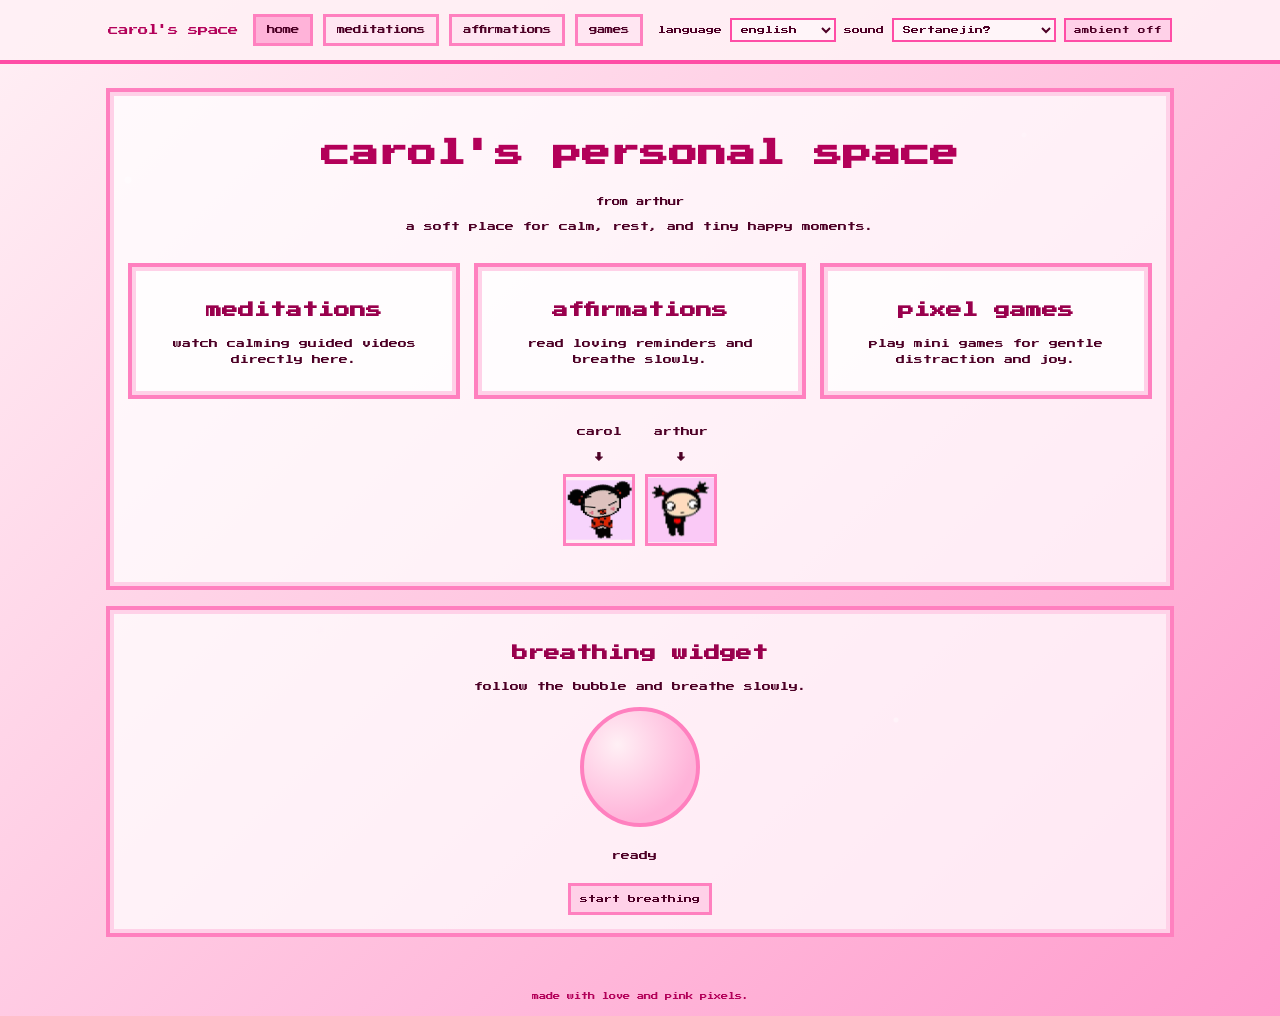
<file: index.html>
<!doctype html>
<html lang="pt-BR">
<head>
  <meta charset="utf-8">
  <meta name="viewport" content="width=device-width, initial-scale=1">
  <title>Espaço da Carol</title>
  <link rel="preconnect" href="https://fonts.googleapis.com">
  <link rel="preconnect" href="https://fonts.gstatic.com" crossorigin>
  <link href="https://fonts.googleapis.com/css2?family=Press+Start+2P&display=swap" rel="stylesheet">
  <link rel="stylesheet" href="styles.css">
</head>
<body>
  <div class="pixel-stars"></div>
  <header class="site-header">
  <nav class="nav">
    <a class="logo" href="index.html" data-i18n="logo">Espaço da Carol</a>
    <div class="nav-links">
      <a href="index.html" class="active" data-i18n="navHome">Início</a>
      <a href="meditations.html"  data-i18n="navMeditations">Meditações</a>
      <a href="affirmations.html"  data-i18n="navAffirmations">Afirmações</a>
      <a href="games.html"  data-i18n="navGames">Jogos</a>
    </div>
    <div class="lang-wrap">
      <label for="langSelect" data-i18n="langLabel">idioma</label>
      <select id="langSelect" aria-label="seletor de idioma">
        <option value="en">english</option>
        <option value="pt">português</option>
        </select>
      <label for="soundSelect" data-i18n="soundLabel">som</label>
      <select id="soundSelect" class="sound-select" aria-label="tipo de som ambiente">
        <option value="ambient" data-i18n="soundAmbient">Mafia</option>
        <option value="rain" data-i18n="soundRain">Tranquilo Demais! 😶‍🌫️</option>
        <option value="fire" data-i18n="soundFire">Sei lá</option>
        <option value="wind" data-i18n="soundWind">You are Amazing</option>
        <option value="trees" data-i18n="soundTrees">Carol?!!🤨</option>
      </select>
      <button id="audioToggle" class="audio-btn" type="button" data-i18n="audioToggleOff">som ambiente desligado</button>
    </div>
  </nav>
</header>
  <main>
    <section class="hero">
      <h1 data-i18n="homeTitle">Espaço pessoal da Carol</h1>
      <p class="small" data-i18n="homeFrom">de Carol</p>
      <p data-i18n="homeIntro">um lugar aconchegante para calma, descanso e pequenos momentos felizes.</p>
      <div class="menu-grid">
        <a href="meditations.html" class="panel">
          <h2 data-i18n="homeCardMeditationsTitle">meditações</h2>
          <p data-i18n="homeCardMeditationsText">assista a vídeos guiados calmantes diretamente aqui.</p>
        </a>
        <a href="affirmations.html" class="panel">
          <h2 data-i18n="homeCardAffirmationsTitle">afirmações</h2>
          <p data-i18n="homeCardAffirmationsText">leia lembretes afetuosos e respire devagar.</p>
        </a>
        <a href="games.html" class="panel">
          <h2 data-i18n="homeCardGamesTitle">jogos em pixel</h2>
          <p data-i18n="homeCardGamesText">jogue minijogos para distração suave e alegria.</p>
        </a>
      </div>
      <div class="kitty-strip" aria-hidden="true">
        <div>
          <p data-i18n="name1">Carol</p>
          <p>↓</p>
          <img src="assets/pixel-kitty-1.svg" alt="gatinha de pixel com laço">
        </div>
        <div>
          <p data-i18n="name2">Victor</p>
          <p>↓</p>
          <img src="assets/pixel-kitty-2.svg" alt="amiga gatinha de pixel">
        </div>
      </div>
    </section>
    <section class="breathing-widget hero">
      <h2 data-i18n="breathTitle">Caso Esteja Nervosa</h2>
      <p data-i18n="breathText">siga a bolha e respire devagar.</p>
      <div class="breath-visual" id="breathBubble"></div>
      <div class="breath-meta">
        <p id="breathPhase" data-i18n="breathReady">pronto</p>
        <p id="breathCount"></p>
      </div>
      <button class="tiny-btn" id="breathToggle" type="button" data-i18n="breathStart">começar a respirar</button>
    </section>
  </main>
  <footer class="footer" data-i18n="footer">feito com amor e pixels rosas.</footer>
  <script src="app.js"></script>
</body>
</html>
</file>
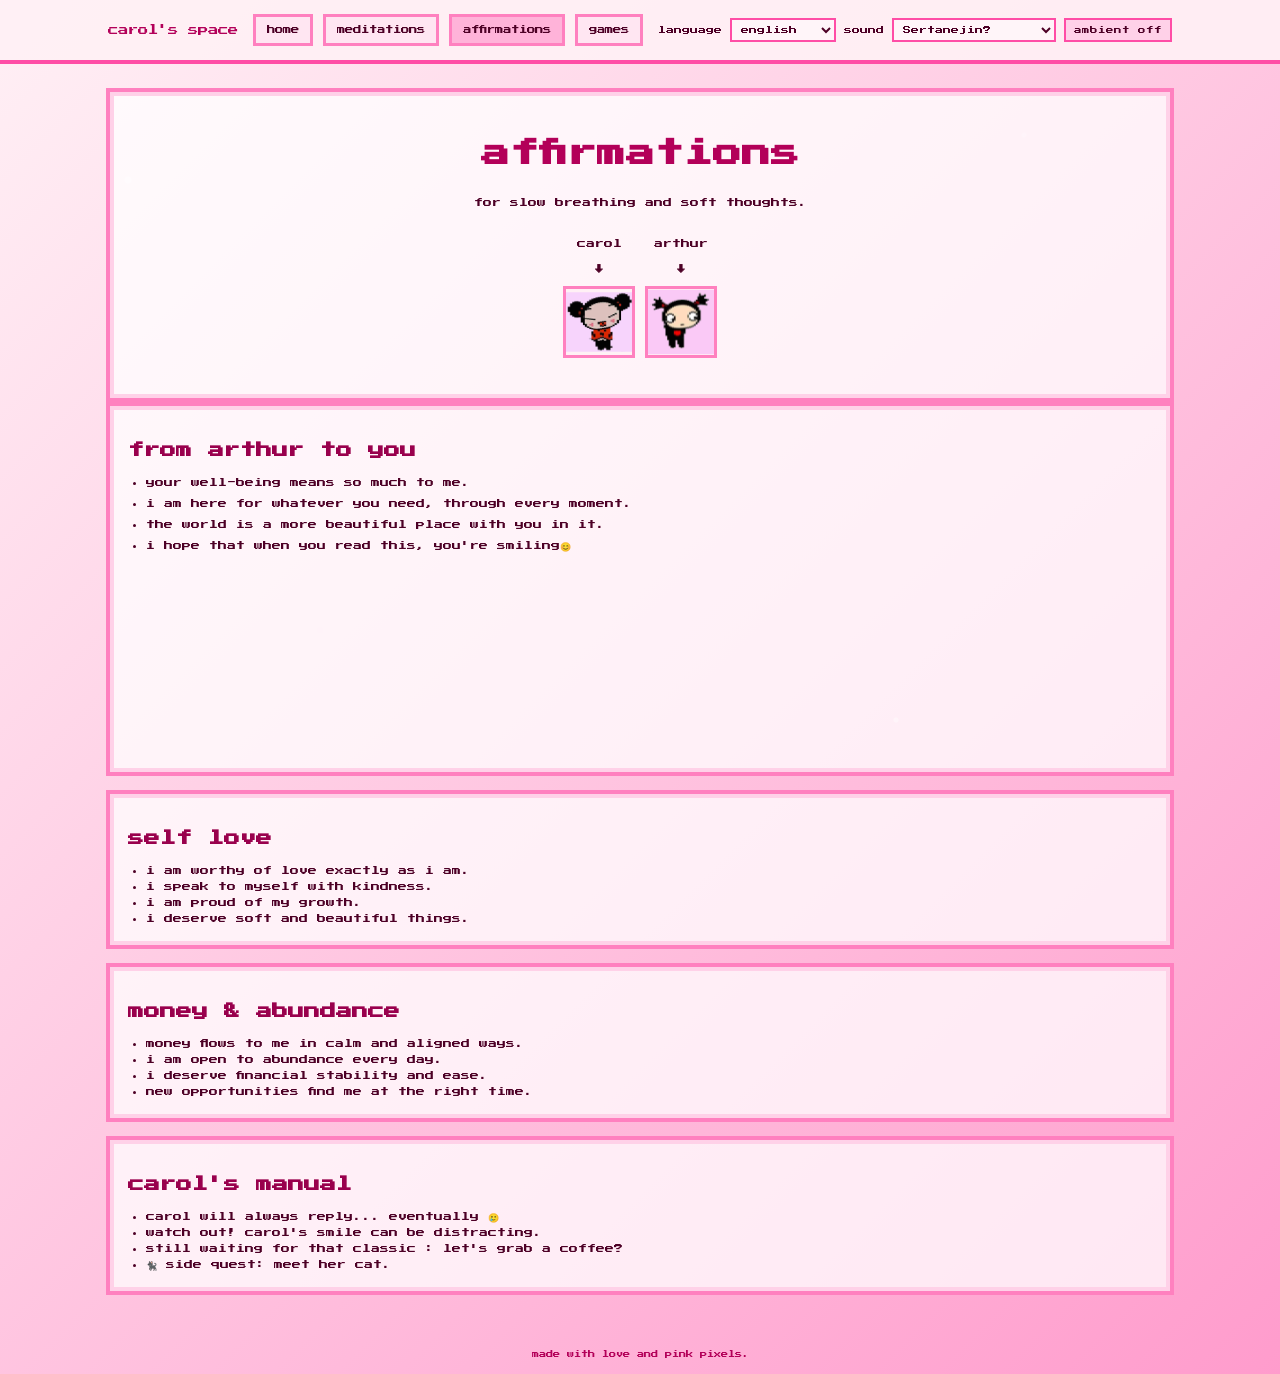
<file: affirmations.html>
<!doctype html>
<html lang="pt-BR">

<head>
  <meta charset="utf-8">
  <meta name="viewport" content="width=device-width, initial-scale=1">
  <title>afirmações</title>
  <link rel="preconnect" href="https://fonts.googleapis.com">
  <link rel="preconnect" href="https://fonts.gstatic.com" crossorigin>
  <link href="https://fonts.googleapis.com/css2?family=Press+Start+2P&display=swap" rel="stylesheet">
  <link rel="stylesheet" href="styles.css">
</head>

<body>
  <div class="pixel-stars"></div>
  <header class="site-header">
    <nav class="nav">
      <a class="logo" href="index.html" data-i18n="logo">espaço da Júlia</a>
      <div class="nav-links">
        <a href="index.html" data-i18n="navHome">início</a>
        <a href="meditations.html" data-i18n="navMeditations">meditações</a>
        <a href="affirmations.html" class="active" data-i18n="navAffirmations">afirmações</a>
        <a href="games.html" data-i18n="navGames">jogos</a>
      </div>
      <div class="lang-wrap">
        <label for="langSelect" data-i18n="langLabel">idioma</label>
        <select id="langSelect" aria-label="seletor de idioma">
          <option value="en">english</option>
          <option value="pt">português</option>
        </select>
        <label for="soundSelect" data-i18n="soundLabel">som</label>
        <select id="soundSelect" class="sound-select" aria-label="tipo de som ambiente">
          <option value="ambient" data-i18n="soundAmbient">Mafia</option>
          <option value="rain" data-i18n="soundRain">Tranquilo Demais! 😶‍🌫️</option>
          <option value="fire" data-i18n="soundFire">Sei lá</option>
          <option value="wind" data-i18n="soundWind">You are Amazing</option>
          <option value="trees" data-i18n="soundTrees">Júlia?!!🤨</option>
        </select>
        <button id="audioToggle" class="audio-btn" type="button" data-i18n="audioToggleOff">som ambiente
          desligado</button>
      </div>
    </nav>
  </header>
  <main>
    <section class="hero">
      <h1 data-i18n="affTitle">afirmações</h1>
      <p data-i18n="affSubtitle">para respiração lenta e pensamentos suaves.</p>
      <div class="kitty-strip" aria-hidden="true">
        <div>
          <p data-i18n="name1">Júlia</p>
          <p>↓</p>
          <img src="assets/pixel-kitty-1.svg" alt="gatinha de pixel com laço">
        </div>
        <div>
          <p data-i18n="name2">Victor</p>
          <p>↓</p>
          <img src="assets/pixel-kitty-2.svg" alt="amiga gatinha de pixel">
        </div>
      </div>
    </section>

    <section class="affirmation-layout">
      <article class="affirmation-box">
        <h2 data-i18n="affTopicAnxiety">de Victor para você</h2>
        <ul class="affirmation-list">
          <li style="margin-bottom: 5px;" data-i18n="affAnx1">o seu bem-estar importa muito para mim.</li>
          <li style="margin-bottom: 5px;" data-i18n="affAnx2">estou aqui para o que você precisar, em todos os momentos.
          </li>
          <li style="margin-bottom: 5px;" data-i18n="affAnx3">o mundo é um lugar mais bonito com você nele.</li>
          <li style="margin-bottom: 5px;" data-i18n="affAnx4">espero que, quando você ler isso, esteja sorrindo😊</li>
        </ul>
        <div class="video-area">
          <video autoplay muted loop playsinline>
            <source src="assets/Video2.mp4" type="video/mp4">
            Seu navegador não suporta vídeo.
          </video>
        </div>
      </article>
      <article class="affirmation-box">
        <h2 data-i18n="affTopicSelfLove">Amor próprio</h2>
        <ul class="affirmation-list">
          <li data-i18n="affSelf1">eu sou digna de amor exatamente do jeito que sou.</li>
          <li data-i18n="affSelf2">eu falo comigo mesma com gentileza.</li>
          <li data-i18n="affSelf3">eu tenho orgulho do meu crescimento.</li>
          <li data-i18n="affSelf4">eu mereço coisas suaves e bonitas.</li>
        </ul>
      </article>

      </article>
      <article class="affirmation-box">
        <h2 data-i18n="affTopicMoney">money & abundance</h2>
        <ul class="affirmation-list">
          <li data-i18n="affMoney1">money flows to me in calm and aligned ways.</li>
          <li data-i18n="affMoney2">i am open to abundance every day.</li>
          <li data-i18n="affMoney3">i deserve financial stability and ease.</li>
          <li data-i18n="affMoney4">new opportunities find me at the right time.</li>
        </ul>
      </article>
      
      <article class="affirmation-box">
        <h2 data-i18n="affTopicHealth">Manual da Júlia</h2>
        <ul class="affirmation-list">
          <li data-i18n="affHealth1">A Júlia sempre responderá... eventualmente 🥲</li>
          <li data-i18n="affHealth2">Cuidado! o sorriso da Júlia pode causar distrações.</li>
          <li data-i18n="affHealth3">Ainda aguardando o famoso "boraa tomar um café?" ☕😂</li>
          <li data-i18n="affHealth4">🐈‍⬛ Missão secundária: conhecer o gato dela.</li>
        </ul>
      </article>
    </section>
  </main>
  <footer class="footer" data-i18n="footer">feito com amor e pixels rosas.</footer>
  <script src="app.js"></script>
</body>

</html>
</file>
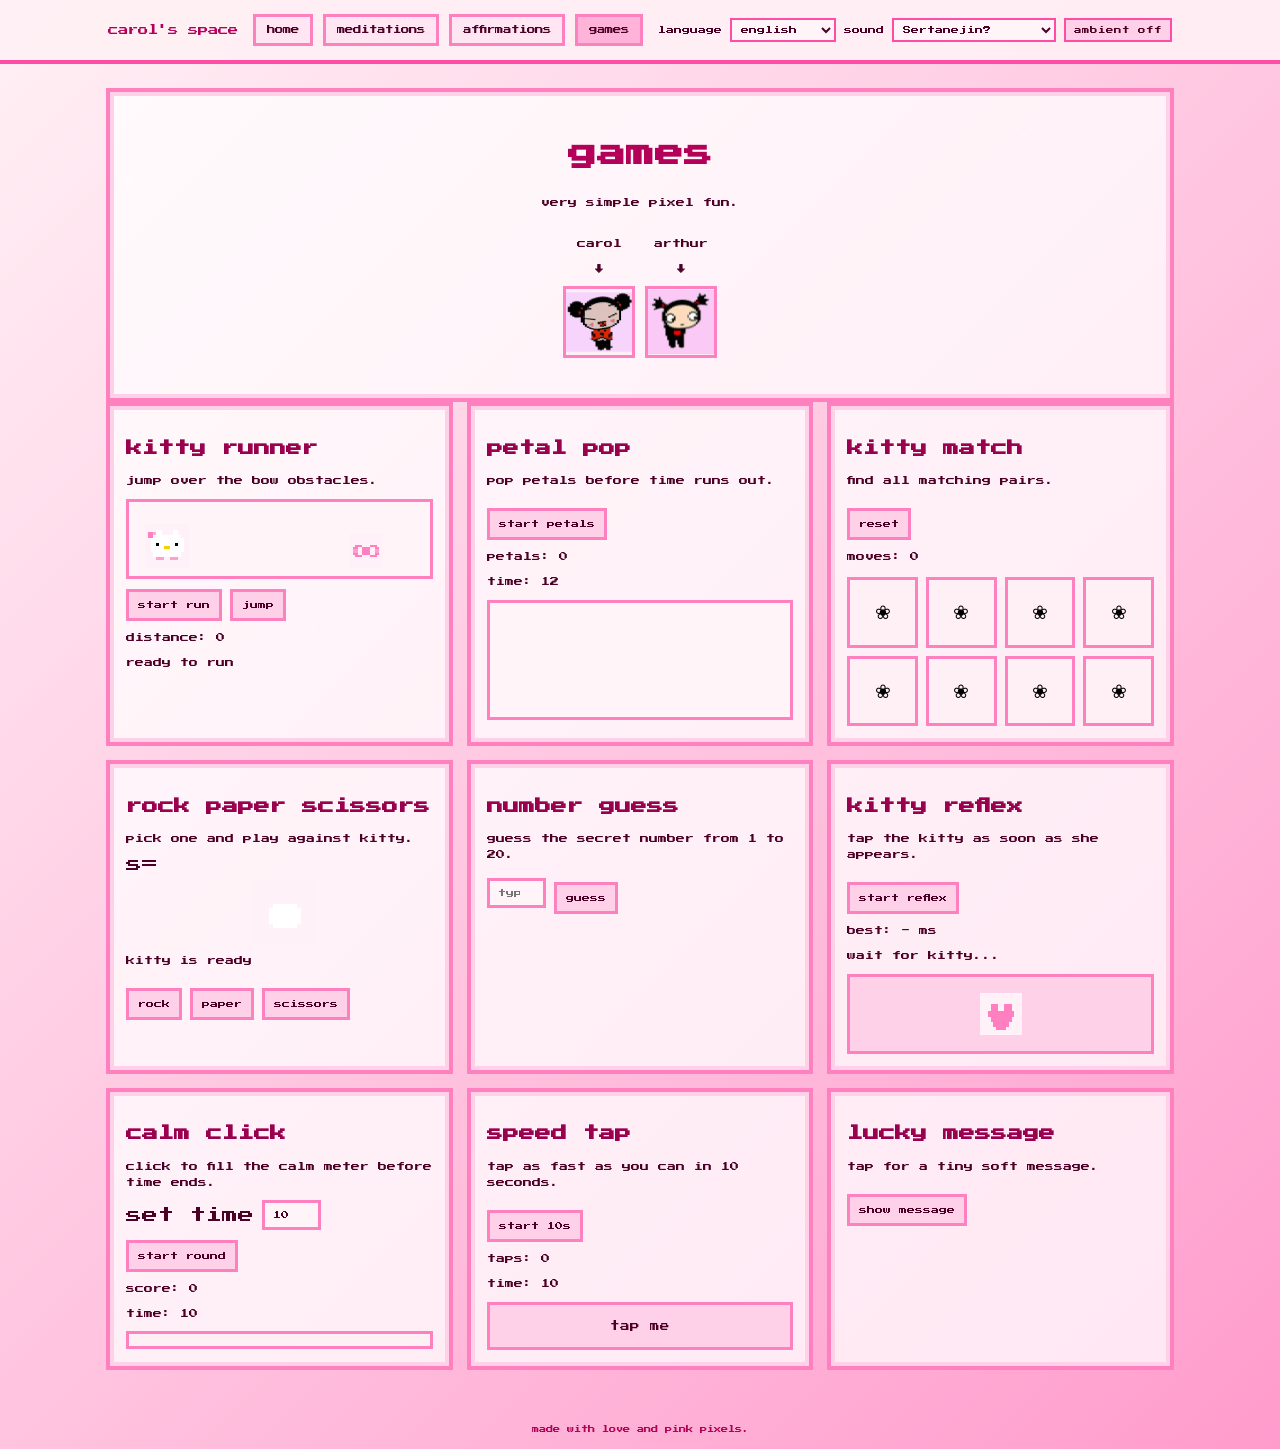
<file: games.html>
<!doctype html>
<html lang="pt-BR">

<head>
  <meta charset="utf-8">
  <meta name="viewport" content="width=device-width, initial-scale=1">
  <title>jogos</title>
  <link rel="preconnect" href="https://fonts.googleapis.com">
  <link rel="preconnect" href="https://fonts.gstatic.com" crossorigin>
  <link href="https://fonts.googleapis.com/css2?family=Press+Start+2P&display=swap" rel="stylesheet">
  <link rel="stylesheet" href="styles.css">
</head>

<body>
  <div class="pixel-stars"></div>
  <header class="site-header">
    <nav class="nav">
      <a class="logo" href="index.html" data-i18n="logo">espaço da Júlia</a>
      <div class="nav-links">
        <a href="index.html" data-i18n="navHome">início</a>
        <a href="meditations.html" data-i18n="navMeditations">meditações</a>
        <a href="affirmations.html" data-i18n="navAffirmations">afirmações</a>
        <a href="games.html" class="active" data-i18n="navGames">jogos</a>
      </div>
      <div class="lang-wrap">
        <label for="langSelect" data-i18n="langLabel">idioma</label>
        <select id="langSelect" aria-label="seletor de idioma">
          <option value="en">english</option>
          <option value="pt">português</option>
        </select>
        <label for="soundSelect" data-i18n="soundLabel">som</label>
        <select id="soundSelect" class="sound-select" aria-label="tipo de som ambiente">
          <option value="ambient" data-i18n="soundAmbient">Mafia</option>
          <option value="rain" data-i18n="soundRain">Tranquilo Demais! 😶‍🌫️</option>
          <option value="fire" data-i18n="soundFire">Sei lá</option>
          <option value="wind" data-i18n="soundWind">You are Amazing</option>
          <option value="trees" data-i18n="soundTrees">Júlia?!!🤨</option>
        </select>
        <button id="audioToggle" class="audio-btn" type="button" data-i18n="audioToggleOff">som desligado</button>
      </div>
    </nav>
  </header>
  <main>
    <section class="hero">
      <h1 data-i18n="gamesTitle">jogos</h1>
      <p data-i18n="gamesSubtitle">diversão simples em pixel art.</p>
      <div class="kitty-strip" aria-hidden="true">
        <div>
          <p data-i18n="name1">Júlia</p>
          <p>↓</p>
          <img src="assets/pixel-kitty-1.svg" alt="gatinha de pixel com laço">
        </div>
        <div>
          <p data-i18n="name2">Victor</p>
          <p>↓</p>
          <img src="assets/pixel-kitty-2.svg" alt="amiga gatinha de pixel">
        </div>

      </div>
    </section>

    <section class="games-grid">
      <article class="game-box">
        <h2 data-i18n="game7Title">corrida da gatinha</h2>
        <p data-i18n="game7Text">pule sobre os obstáculos de laço.</p>
        <div class="runner-track" id="runnerTrack">
          <img class="runner-kitty" id="runnerKitty" src="assets/pixel-kitty-runner.svg"
            alt="gatinha hello kitty corredor de pixel">
          <img class="runner-obstacle" id="runnerObstacle" src="assets/pixel-bow.svg" alt="obstáculo de laço em pixel">
        </div>
        <div class="inline-row">
          <button class="tiny-btn" id="runnerStart" type="button" data-i18n="game7Start">iniciar corrida</button>
          <button class="tiny-btn" id="runnerJump" type="button" data-i18n="game7Jump">pular</button>
        </div>
        <p><span data-i18n="game7Score">distância</span>: <span id="runnerScore">0</span></p>
        <p id="runnerStatus" data-i18n="game7StatusReady">pronto para correr</p>
      </article>

      <article class="game-box">
        <h2 data-i18n="game8Title">estourar pétalas</h2>
        <p data-i18n="game8Text">estoure as pétalas antes que o tempo acabe.</p>
        <button class="tiny-btn" id="petalStart" type="button" data-i18n="game8Start">iniciar pétalas</button>
        <p><span data-i18n="game8Score">pétalas</span>: <span id="petalScore">0</span></p>
        <p><span data-i18n="game8Time">tempo</span>: <span id="petalTime">12</span></p>
        <div class="petal-box" id="petalBox"></div>
      </article>

      <article class="game-box">
        <h2 data-i18n="game2Title">jogo da memória da gatinha</h2>
        <p data-i18n="game2Text">encontre todos os pares correspondentes.</p>
        <button class="tiny-btn" id="resetKitty" type="button" data-i18n="game2Reset">reiniciar</button>
        <p><span data-i18n="game2Moves">movimentos</span>: <span id="kittyMoves">0</span></p>
        <p id="kittyWon" data-i18n="game2Won" hidden>você conseguiu.</p>
        <div class="kitty-board" id="kittyBoard"></div>
      </article>

      <article class="game-box">
        <h2 data-i18n="game4Title">pedra, papel e tesoura</h2>
        <p data-i18n="game4Text">escolha uma opção e jogue contra a gatinha.</p>s=
        <div class="rps-wrap">
          <div clas"rps-kitty">
            <img id="rpsKitty" src="assets/pixel-kitty-runner.svg" alt="gatinha de pixel para jankenpon">
          </div>
          <div class="rps-hand">
            <img id="rpsHand" src="assets/pixel-hand-idle.svg" alt="mão branca em pixel">
          </div>
        </div>
        <p id="rpsKittyMood" data-i18n="game4KittyReady">a gatinha está pronta</p>
        <div class="inline-row">
          <button class="tiny-btn" type="button" data-rps="rock" data-i18n="game4Rock">pedra</button>
          <button class="tiny-btn" type="button" data-rps="paper" data-i18n="game4Paper">papel</button>
          <button class="tiny-btn" type="button" data-rps="scissors" data-i18n="game4Scissors">tesoura</button>
        </div>
        <p id="rpsResult"></p>
      </article>


      <article class="game-box">
        <h2 data-i18n="game3Title">adivinhe o número</h2>
        <p data-i18n="game3Text">adivinhe o número secreto de 1 a 20.</p>
        <div class="inline-row">
          <input id="guessInput" class="mini-input" type="number" min="1" max="20"
            data-i18n-placeholder="game3Placeholder" placeholder="digite o número">
          <button class="tiny-btn" id="guessBtn" type="button" data-i18n="game3Btn">adivinhar</button>
        </div>
        <p id="guessHint"></p>
      </article>

      <article class="game-box">
        <h2 data-i18n="game9Title">kitty reflex</h2>
        <p data-i18n="game9Text">tap the kitty as soon as she appears.</p>
        <button class="tiny-btn" id="reflexStart" type="button" data-i18n="game9Start">start reflex</button>
        <p><span data-i18n="game9Best">best</span>: <span id="reflexBest">-</span> ms</p>
        <p id="reflexStatus" data-i18n="game9Ready">wait for kitty...</p>
        <button class="tap-burst-btn" id="reflexTap" type="button" disabled>
          <img id="reflexIcon" src="assets/pixel-heart.svg" alt="pixel reflex icon">
        </button>
      </article>

      <article class="game-box">
        <h2 data-i18n="game1Title">calm click</h2>
        <p data-i18n="game1Text">click to fill the calm meter before time ends.</p>
        <div class="inline-row">
          <label for="calmSetTime" data-i18n="game1SetTime">set time</label>
          <input id="calmSetTime" class="mini-input" type="number" min="2" max="60" value="10">
        </div>
        <button class="tiny-btn" id="startCalmClick" type="button" data-i18n="game1Btn">start round</button>
        <p><span data-i18n="game1Score">score</span>: <span id="calmScore">0</span></p>
        <p><span data-i18n="game1Time">time</span>: <span id="calmTime">10</span></p>
        <div class="meter">
          <div class="meter-fill" id="meterFill"></div>
        </div>
      </article>
      
      <article class="game-box">
        <h2 data-i18n="game6Title">speed tap</h2>
        <p data-i18n="game6Text">tap as fast as you can in 10 seconds.</p>
        <button class="tiny-btn" id="speedTapBtn" type="button" data-i18n="game6Btn">start 10s</button>
        <p><span data-i18n="game6Taps">taps</span>: <span id="speedTapCount">0</span></p>
        <p><span data-i18n="game6Time">time</span>: <span id="speedTapTime">10</span></p>
        <button class="tap-burst-btn" id="speedTapArea" type="button" data-i18n="game6TapBtn">tap me</button>
      </article>

      <article class="game-box">
        <h2 data-i18n="game5Title">mensagem da sorte</h2>
        <p data-i18n="game5Text">toque para receber uma mensagem carinhosa.</p>
        <button class="tiny-btn" id="luckyBtn" type="button" data-i18n="game5Btn">mostrar mensagem</button>
        <p id="luckyText"></p>
        <video autoplay muted loop playsinline id="secretVideo" width="100%"
          style="display:none; margin-top:50px; border-radius:12px;">
          <source src="assets/Video.mp4" type="video/mp4">
        </video>
      </article>

    </section>
  </main>
  <footer class="footer" data-i18n="footer">feito com muito amor e pixels rosas.</footer>
  <script src="app.js"></script>
</body>

</html>
</file>
<file: styles.css>
:root {
  --pink-1: #ffd1e8;
  --pink-2: #ffb3d9;
  --pink-3: #ff80bf;
  --pink-4: #ff4da6;
  --berry: #b30059;
  --text: #4d0026;
  --card: rgba(255, 255, 255, 0.75);
}

* {
  box-sizing: border-box;
}

body {
  margin: 0;
  min-height: 100vh;
  font-family: "Press Start 2P", monospace;
  color: var(--text);
  text-transform: lowercase;
  background: linear-gradient(-45deg, var(--pink-1), var(--pink-2), var(--pink-3), #fff0f5);
  background-size: 400% 400%;
  animation: dreamyGradient 24s ease infinite;
}

@keyframes dreamyGradient {
  0% {
    background-position: 0% 50%;
  }
  50% {
    background-position: 100% 50%;
  }
  100% {
    background-position: 0% 50%;
  }
}

.pixel-stars {
  position: fixed;
  inset: 0;
  pointer-events: none;
  opacity: 0.35;
  background-image:
    radial-gradient(circle at 10% 20%, #fff 0 3px, transparent 4px),
    radial-gradient(circle at 80% 15%, #ffe6f2 0 2px, transparent 3px),
    radial-gradient(circle at 70% 80%, #fff 0 2px, transparent 3px),
    radial-gradient(circle at 25% 70%, #ffcce6 0 3px, transparent 4px);
  animation: drift 18s ease-in-out infinite alternate;
}

@keyframes drift {
  from {
    transform: translateY(-4px);
  }
  to {
    transform: translateY(6px);
  }
}

.site-header {
  position: sticky;
  top: 0;
  z-index: 5;
  background: rgba(255, 240, 245, 0.92);
  border-bottom: 4px solid var(--pink-4);
}

.nav {
  max-width: 1100px;
  margin: 0 auto;
  padding: 14px 18px;
  display: flex;
  align-items: center;
  justify-content: space-between;
  gap: 12px;
}

.video-area {
  margin-top: 20px;
  display: flex;
  justify-content: center;
}

.video-area video {
  width: 230px;
  height: 180px;
  object-fit: cover;
  border-radius: 12px;
}

.logo {
  color: var(--berry);
  text-decoration: none;
  font-size: 0.65rem;
}

.nav-links {
  display: flex;
  gap: 10px;
  flex-wrap: wrap;
}

.nav-links a {
  text-decoration: none;
  color: var(--text);
  background: #ffe6f2;
  border: 3px solid var(--pink-3);
  padding: 9px 11px;
  font-size: 0.53rem;
}

.nav-links a:hover,
.nav-links a.active {
  background: var(--pink-2);
}

.lang-wrap {
  display: flex;
  align-items: center;
  gap: 8px;
  font-size: 0.5rem;
}

.audio-btn {
  border: 2px solid var(--pink-4);
  background: var(--pink-1);
  color: var(--text);
  font-family: inherit;
  font-size: 0.47rem;
  padding: 6px 8px;
  cursor: pointer;
}

.audio-btn:hover {
  background: var(--pink-2);
}

select {
  font-family: inherit;
  font-size: 0.5rem;
  border: 2px solid var(--pink-4);
  background: #fff5f9;
  color: var(--text);
  padding: 5px;
}

main {
  max-width: 1100px;
  margin: 24px auto 40px;
  padding: 0 16px;
  position: relative;
  z-index: 1;
}

.hero,
.panel,
.game-box,
.video-card,
.affirmation-box {
  background: var(--card);
  border: 4px solid var(--pink-3);
  box-shadow: 0 0 0 4px var(--pink-1) inset;
}

.hero {
  text-align: center;
  padding: 40px 18px;
}

.kitty-strip {
  margin-top: 16px;
  display: flex;
  justify-content: center;
  gap: 10px;
  flex-wrap: wrap;
}

.kitty-strip img {
  width: 72px;
  height: 72px;
  image-rendering: pixelated;
  border: 3px solid var(--pink-3);
  background: #fff0f5;
}

h1 {
  margin: 0 0 20px;
  font-size: clamp(1rem, 3.4vw, 1.8rem);
  line-height: 1.5;
  color: var(--berry);
}

h2 {
  font-size: clamp(0.7rem, 2.2vw, 1rem);
  line-height: 1.5;
  color: #99004d;
}

p,
li {
  font-size: 0.56rem;
  line-height: 1.8;
}

.small {
  font-size: 0.52rem;
}

.menu-grid {
  margin-top: 28px;
  display: grid;
  grid-template-columns: repeat(auto-fit, minmax(220px, 1fr));
  gap: 14px;
}

.panel {
  padding: 18px;
  text-decoration: none;
  color: inherit;
}

.panel:hover {
  transform: translateY(-2px);
}

.cards {
  display: grid;
  grid-template-columns: repeat(auto-fit, minmax(250px, 1fr));
  gap: 14px;
}

.video-card {
  padding: 14px;
}

.video-thumb {
  width: 100%;
  border: 3px solid var(--pink-3);
  image-rendering: pixelated;
}

.watch-btn {
  margin-top: 10px;
  width: 100%;
  border: 3px solid var(--pink-3);
  background: var(--pink-1);
  color: var(--text);
  font-family: inherit;
  font-size: 0.5rem;
  padding: 10px;
  cursor: pointer;
}

.watch-btn:hover {
  background: var(--pink-2);
}

.video-embed {
  width: 100%;
  aspect-ratio: 16 / 9;
  border: 0;
  margin-top: 10px;
}

.affirmation-layout {
  display: grid;
  grid-template-columns: 1fr;
  gap: 14px;
}

.breathing-widget {
  margin: 16px 0;
  padding: 18px;
  text-align: center;
}

.breath-visual {
  width: 120px;
  height: 120px;
  margin: 12px auto;
  border-radius: 50%;
  border: 4px solid var(--pink-3);
  background: radial-gradient(circle at 30% 30%, #fff0f5, var(--pink-2) 70%);
  transition: transform 2.4s ease-in-out;
  transform: scale(1);
}

.breath-meta {
  display: flex;
  justify-content: center;
  gap: 12px;
  min-height: 20px;
}

.affirmation-box {
  padding: 18px;
}

.affirmation-list {
  margin: 0;
  padding-left: 18px;
}

.pixel-row {
  display: flex;
  gap: 8px;
  flex-wrap: wrap;
  margin-top: 12px;
}

.pixel-sticker {
  background: #ffe6f2;
  border: 3px solid var(--pink-3);
  padding: 10px;
  font-size: 0.5rem;
}

.games-grid {
  display: grid;
  grid-template-columns: repeat(auto-fit, minmax(260px, 1fr));
  gap: 14px;
}

.game-box {
  padding: 16px;
}

.meter {
  width: 100%;
  height: 18px;
  border: 3px solid var(--pink-3);
  background: #fff0f5;
  margin-top: 8px;
}

.meter-fill {
  height: 100%;
  width: 0;
  background: linear-gradient(to right, var(--pink-3), var(--pink-4));
  transition: width 0.2s linear;
}

.tiny-btn {
  margin-top: 10px;
  border: 3px solid var(--pink-3);
  background: var(--pink-1);
  color: var(--text);
  font-family: inherit;
  font-size: 0.5rem;
  padding: 9px;
  cursor: pointer;
}

.inline-row {
  display: flex;
  gap: 8px;
  flex-wrap: wrap;
  align-items: center;
}

.mini-input {
  font-family: inherit;
  font-size: 0.5rem;
  border: 3px solid var(--pink-3);
  background: #fff5f9;
  color: var(--text);
  padding: 8px;
  max-width: 170px;
}

.rps-kitty {
  margin-top: 8px;
  display: flex;
  justify-content: center;
}

.rps-wrap {
  display: flex;
  justify-content: center;
  align-items: center;
  gap: 12px;
  margin-top: 8px;
}

.rps-kitty img {
  width: 78px;
  height: 78px;
  image-rendering: pixelated;
}

.rps-hand img {
  width: 64px;
  height: 64px;
  image-rendering: pixelated;
}

.rps-kitty img.win {
  animation: kittyWin 0.5s ease 2;
}

.rps-kitty img.lose {
  animation: kittyAngry 0.45s steps(2) 2;
}

.rps-kitty img.draw {
  animation: kittyDraw 0.6s ease 1;
}

@keyframes kittyWin {
  0% { transform: translateY(0) scale(1); }
  50% { transform: translateY(-10px) scale(1.1); }
  100% { transform: translateY(0) scale(1); }
}

@keyframes kittyAngry {
  0% { transform: translateX(0) scale(1); filter: hue-rotate(0deg); }
  50% { transform: translateX(-3px) scale(1.02); filter: hue-rotate(-25deg); }
  100% { transform: translateX(0) scale(1); filter: hue-rotate(0deg); }
}

@keyframes kittyDraw {
  0% { transform: rotate(0deg); }
  25% { transform: rotate(-6deg); }
  75% { transform: rotate(6deg); }
  100% { transform: rotate(0deg); }
}

.tap-burst-btn {
  margin-top: 10px;
  width: 100%;
  border: 3px solid var(--pink-3);
  background: var(--pink-1);
  color: var(--text);
  font-family: inherit;
  font-size: 0.6rem;
  padding: 16px;
  cursor: pointer;
  display: grid;
  place-items: center;
}

.tap-burst-btn img {
  width: 42px;
  height: 42px;
  image-rendering: pixelated;
}

.runner-track {
  position: relative;
  height: 80px;
  border: 3px solid var(--pink-3);
  background: #fff5f9;
  margin-top: 10px;
  overflow: hidden;
}

.runner-kitty,
.runner-obstacle {
  position: absolute;
  bottom: 8px;
  image-rendering: pixelated;
}

.runner-kitty {
  left: 16px;
  width: 44px;
  height: 44px;
  transition: bottom 0.08s linear;
}

.runner-obstacle {
  left: 220px;
  width: 34px;
  height: 34px;
}

.petal-box {
  margin-top: 10px;
  height: 120px;
  border: 3px solid var(--pink-3);
  background: #fff5f9;
  position: relative;
  overflow: hidden;
}

.petal-btn {
  position: absolute;
  border: 2px solid var(--pink-3);
  background: var(--pink-1);
  color: var(--text);
  font-family: inherit;
  font-size: 0.7rem;
  cursor: pointer;
  width: 40px;
  height: 40px;
  display: grid;
  place-items: center;
  padding: 0;
}

.petal-btn img {
  width: 30px;
  height: 30px;
  image-rendering: pixelated;
}

.kitty-board {
  display: grid;
  grid-template-columns: repeat(4, 1fr);
  gap: 8px;
  margin-top: 12px;
}

.kitty-cell {
  aspect-ratio: 1;
  border: 3px solid var(--pink-3);
  background: #fff0f5;
  cursor: pointer;
  display: grid;
  place-items: center;
  font-size: 1.2rem;
}

.footer {
  text-align: center;
  padding: 16px;
  font-size: 0.45rem;
  color: var(--berry);
}

@media (max-width: 800px) {
  .nav {
    align-items: flex-start;
    flex-direction: column;
  }
}
</file>
